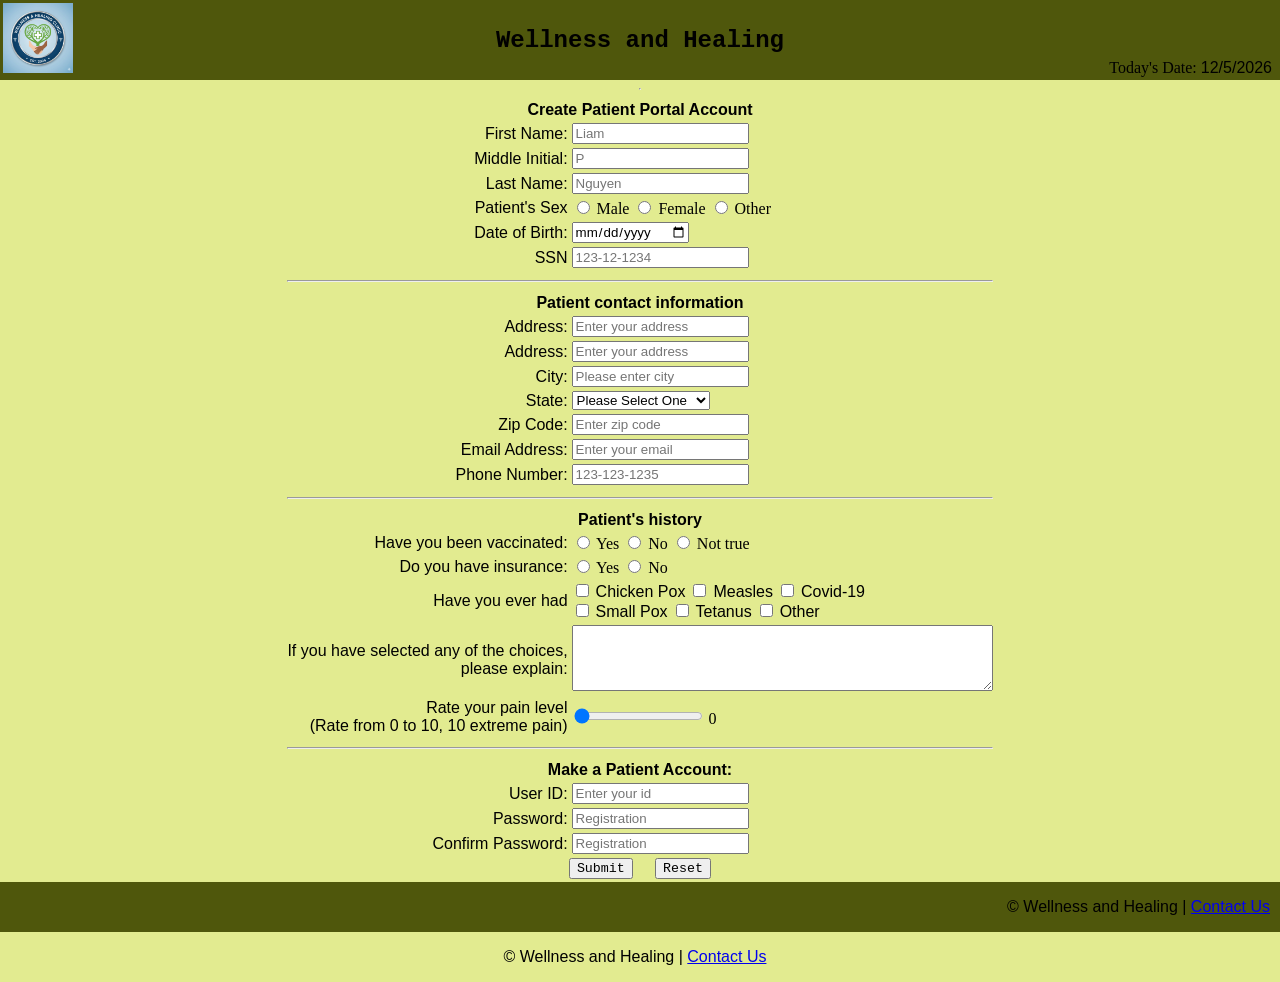
<file: index.html>
<!DOCTYPE html>
<!--
Name: Liam Nguyen
Date created:
Date last updated:
Purpose: Homework 1 HTML Form
-->
<html lang="en">
<head>
    <link rel="stylesheet" href="hw1.css"> <!-- links to css file-->

    <!-- displays text in the browser's tab -->
    <title>New Patient Registration | Wellness and Healing </title>
</head>
<body>
    <header>
        <table width="100%">
            <tr>
                <td valign="top" align="left" width="20%">
                    <div class="image">
  <img src="myclinic.png" alt="Wellness and Healing" width="70" id="logo">
</div>
                </td>

                <td>
                    <h2>Wellness and Healing </h2>
                </td>
               
                <td valign="bottom" align="right" width="20%">
                    Today's Date: <span id="today"></span>
                </td>
            </tr>
        </table>
    </header>
    <hr>
    <!--form begins here-->
<form action="thankyou.html">
<center>
    <div class="format">
        <table>
            <tr>
                <th colspan="4">Create Patient Portal Account</th>
            </tr>

            <!-- patient's information section of form starts here-->

            <tr>
                <td class="td1"><label for="fname">First Name:</label></td>
                <td>
                    <input
                        type="text"
                        name="fname"
                        id="fname"
                        maxlength="30"
                        required
                        title="Please enter your first name"
                        placeholder="Liam"
                        />
                </td>
            </tr>

            <tr>
                <td class="td1"><label for="mini">Middle Initial:</label></td>
                <td>
                    <input
                        type="text"
                        name="mini"
                        id="mini"
                        maxlength="30"
                        required
                        title="Please enter your middle initial"
                        placeholder="P"
                        />
                </td>
            </tr>

            <tr>
                <td class="td1"><label for="lname">Last Name:</label></td>
                <td>
                    <input
                        type="text"
                        name="lname"
                        id="lname"
                        maxlength="30"
                        required
                        title="Please enter your last name"
                        placeholder="Nguyen"
                        />
                </td>
            </tr>
            <tr>
    <td class="td1"><label for="psex">Patient's Sex</label></td>
    <td>
        <input
            type="radio"
            id="s1"
            name="psex"
            value="Male">
        Male

        <input
            type="radio"
            id="s2"
            name="psex"
            value="Female">
        Female

        <input
            type="radio"
            id="s3"
            name="psex"
            value="Other">
        Other
    </td>
</tr>

<tr>
    <td class="td1"><label for="dob">Date of Birth:</label></td>
    <td>
        <input
            type="date"
            id="dob"
            name="dob"
            />
    </td>
</tr>
<tr>
    <td class="td1"><label for="ssn">SSN</label></td>
    <td>
        <input
            type="password"
            minlength="11"
            maxlength="11"
            name="ssn"
            id="ssn"
            required
            title="Please enter your social security number DO NOT ENTER YOUR REAL SSN"
            placeholder="123-12-1234">
    </td>
</tr>
<tr>
    <th colspan="4"><hr></th> <!-- This makes a line allowing it to be more organized-->
</tr>

<tr>
  <th colspan="4">Patient contact information</th>
</tr>

<!--Address-->

<tr>
    <td class="td1"><label for="address1">Address:</label></td>
    <td>
        <input type="text"
               name="address1"
               id="address1"
               maxlength="30"
               title="Please enter your address"
               required
               placeholder="Enter your address"
               />
    </td>
</tr>
<tr>
    <td class="td1"><label for="address2">Address:</label></td>
    <td>
        <input type="text"
               name="address2"
               id="address2"
               maxlength="30"
               title="Please enter your address"
               required
               placeholder="Enter your address"/>
    </td>
</tr>
<tr>
     <td class="td1"><label for="city">City:</label></td>
    <td>
        <input type="text"
               name="city"
               id="city"
               maxlength="30"
               title="Please enter your city"
               required
               placeholder="Please enter city">
    </td>
</tr>
<!--All the states including DC and PR-->
<tr>
     <td class="td1"><label for="state">State:<Label></td>
     <td>
	     <select>
           <option selected disabled>Please Select One</option>
           <option value="AL">Alabama</option>
           <option value="AK">Alaska</option>
           <option value="AZ">Arizona</option>
           <option value="AR">Arkansas</option>
           <option value="CA">California</option>
           <option value="CO">Colorado</option>
           <option value="CT">Connecticut</option>
           <option value="DE">Delaware</option>
           <option value="DC">District of Columbia</option>
           <option value="FL">Florida</option>
           <option value="GA">Georgia</option>
           <option value="GU">Guam</option>	
           <option value="HI">Hawaii</option>	
           <option value="ID">Idaho</option>	
           <option value="IL">Illinois</option>	
           <option value="IN">Indiana</option>	
           <option value="IA">Iowa</option>	
           <option value="KS">Kansas</option>	
           <option value="KY">Kentucky</option>	
           <option value="LA">Louisiana</option>	
           <option value="ME">Maine</option>	
           <option value="MD">Maryland</option>	
           <option value="MA">Massachusetts</option>	
           <option value="MI">Michigan</option>	
           <option value="MN">Minnesota</option>	
           <option value="MS">Mississippi</option>	
           <option value="MO">Missouri</option>
           <option value="MT">Montana</option>
           <option value="NE">Nebraska</option>
           <option value="NV">Nevada</option>	
           <option value="NH">New Hampshire</option>	
           <option value="NJ">New Jersey</option>	
           <option value="NM">New Mexico</option>	
           <option value="NY">New York</option>	
           <option value="NC">North Carolina</option>	
           <option value="ND">North Dakota</option>	
           <option value="OH">Ohio</option>	
           <option value="OK">Oklahoma</option>	
           <option value="OR">Oregon</option>	
           <option value="PA">Pennsylvania</option>	
           <option value="PR">Puerto Rico</option>	
           <option value="RI">Rhode Island</option>	
           <option value="SC">South Carolina</option>	
           <option value="SD">South Dakota</option>	
           <option value="TN">Tennessee</option>	
           <option value="TX">Texas</option>	
           <option value="UT">Utah</option>	
           <option value="VT">Vermont</option>	
           <option value="VA">Virginia</option>	
           <option value="WA">Washington</option>	
           <option value="WV">West Virginia</option>	
           <option value="WI">Wisconsin</option>	
           <option value="WY">Wyoming</option>	
        </select>
       </td>
 </tr>
 <tr>
    <td class="td1"><label for="zcode">Zip Code:</label></td>
    <td>
        <input type="text"
               name="zcode"
               id="zcode"
               minlength="5"
               maxlength="10"
               pattern="[0-9]{5,10}"
               title="Please enter your city"
               required
               placeholder="Enter zip code ">
    </td>
</tr>

<tr>
    <td class="td1"><label for="email">Email Address:</label></td>
    <td>
        <input type="text"
               name="email"
               id="email"
               required
               maxlength="30"
               title="Please enter your email"
               placeholder="Enter your email">
    </td>
</tr>

<tr>
    <td class="td1"><label for="phonenum">Phone Number:</label></td>
    <td>
        <input type="text"
               name="phonenum"
               id="phonenum"
               pattern="[0-9]{3}-[0-9]{3}-[0-9]{4}"
               required
               maxlength="12"
               title="Please enter your phone number"
               required
               placeholder="123-123-1235">
    </td>
</tr>
<tr>
    <th colspan="4"><hr></th> <!-- This makes a line allowing it to be more organized-->
</tr>
<!--Patient background-->
<tr>
    <th colspan="4">Patient's history</th>
</tr>

<tr>
    <td class="td1"><label for="vacc">Have you been vaccinated:</label></td>
    <td>
        <input
            type="radio"
            id="v1"
            name="vacc"
            value="Yes">
        Yes

        <input
            type="radio"
            id="v2"
            name="vacc"
            value="No"
            />
        No
         <input
            type="radio"
            id="v2"
            name="vacc"
            value="Not true"
            />
        Not true
    </td>
</tr>

<tr>
    <td class="td1"><label for="insur">Do you have insurance:</label></td>
    <td>
        <input
            type="radio"
            id="i1"
            name="insur"
            value="Yes"
            />
        Yes

        <input
            type="radio"
            id="i2"
            name="insur"
            value="No"
            />
        No
        
    </td>
</tr>

<tr>
    <td class="td1"><label for="pat_hist">Have you ever had</label></td>
    <td>
        <input type="checkbox" id="option1" value="Chicken Pox">
        <label for="Chicken Pox">Chicken Pox</label>

        <input type="checkbox" id="option2" value="Measles">
        <label for="Measles">Measles</label>

        <input type="checkbox" id="option3" value="Covid-19">
        <label for="Covid-19">Covid-19</label><br>

        <input type="checkbox" id="option4" value="Small Pox">
        <label for="Small Pox">Small Pox</label>

        <input type="checkbox" id="option5" value="Tetanus">
        <label for="Tetanus">Tetanus</label>

        <input type="checkbox" id="option6" value="Other">
        <label for="Other">Other</label>
    </td>
</tr>

<tr>
    <td class="td1" align="right">
        <label for="notes">If you have selected any of the choices, <br> please explain:</label>
    </td>
    <td>
        <textarea
            rows="4"
            cols="50"
            maxlength="500"
            id="notes"
            name="notes"
            title="Please write a description of the symptoms you are experiencing"
            placeholder="(insert text here...)">
        </textarea>
        <span id="description_text"></span>
    </td>
</tr>
<!-- Slider HTML Coding -->
<tr>
    <td class="td1">
        <label for="range">Rate your pain level<br>(Rate from 0 to 10, 10 extreme pain)</label></td>
    <td>
        <input
            type="range"
            name="range"
            id="range"
            min="0"
            max="10"
            value="0"
        />
        <span id="range-slider"></span>
    </td>
</tr>

<tr>
    <th colspan="4"><hr></th> <!-- Webpage splitter -->
</tr>

<!-- Patient login information -->
<tr>
    <th colspan="4">Make a Patient Account:</th>
</tr>

<tr>
    <td class="td1"><label for="username">User ID:</label></td>
    <td>
        <input
            type="text"
            name="username"
            id="username"
            maxlength="20"
            required
            title="Please enter your username"
            placeholder="Enter your id"
        />
    </td>
</tr>

<tr>
    <td class="td1"><label for="pass">Password:</label></td>
    <td>
        <input
            type="password"
            name="pass"
            id="pass"
            minlength="10"
            maxlength="30"
            required
            title="Please enter Password"
            placeholder="Registration"
        />
    </td>
</tr>

<tr>
    <td class="td1"><label for="c_pass">Confirm Password:</label></td>
    <td>
        <input
            type="password"
            name="c_pass"
            id="c_pass"
            minlength="10"
            maxlength="30"
            required
            title="Please re-enter your password"
            placeholder="Registration"
        />
    </td>
</tr>

<tr>
    <td class="td1" colspan="4">
        <center>
            <input type="submit" name="submit" id="submit"
                style="font-family: 'Courier New', Courier, monospace;">

            &nbsp;&nbsp;&nbsp; <!-- spaces between submit and reset -->

            <input type="reset" name="reset" id="reset"
                style="font-family: 'Courier New', Courier, monospace;">
            </center>
        </td>
    </tr>
    </table>
</div>
</center>
</form>

<!-- Footer goes here -->
<footer>
    <p id="footer">© Wellness and Healing |
        <a href="paste_link_here" target="_blank" rel="noopener noreferrer">Contact Us</a>
    </p>
</footer>
<p id="footer">© Wellness and Healing | <a href="https://memorialhermann.org/doctors/pediatricians/dr-thang-hoang-md-1932101268" target="_blank" rel="noopener noreferrer">Contact Us</a></p>
<script src="hw1.js"></script>
    </body>
</html>


        </table>
    </div>
</center>
</form>
</body>
</html>
</file>
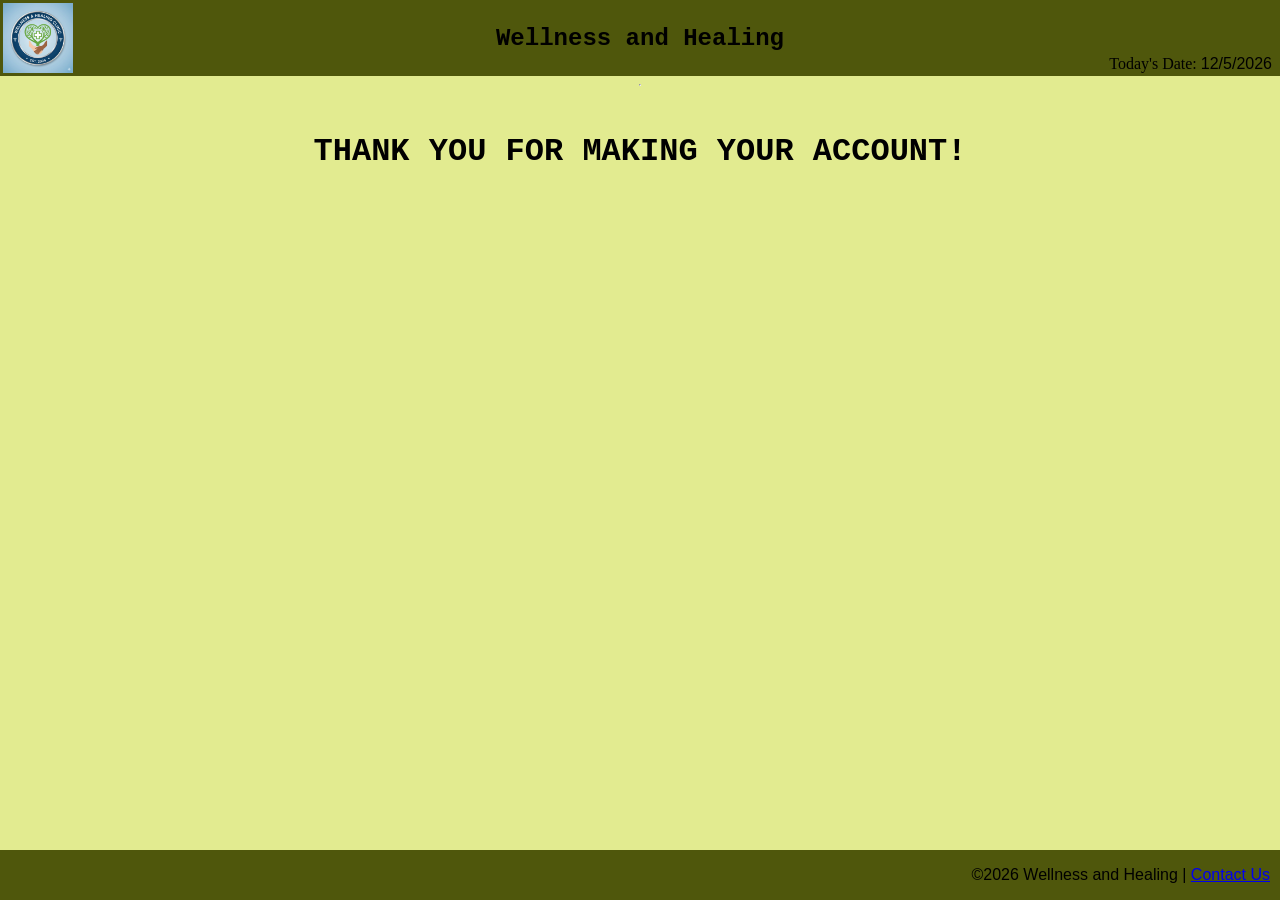
<file: thankyou.html>
<!DOCTYPE html>
<!--
    Name: Liam Nguyen
    Date created:
    Date Modified:
    Purpose: Homework 1 HTML Form
-->
<html lang="en">
<head>
    <link rel="stylesheet" href="hw1.css"> <!-- links to css file-->

    <!--displays text in the browser's tab-->
    <title>Thank you | Wellness and Healing</title> <!--Change here-->
</head>

<body>
<header>
    <table width="100%">
        <tr>
            <td valign="top" align="left" width="20%">
                <div class="image">
                    <img align="center" src="myclinic.png" alt="Inset name of your Logo" width="70px" id="logo"/>
                </div>
            </td>

            <td>
                <h2>Wellness and Healing</h2>
            </td>

            <td valign="bottom" align="right" width="20%">
                Today's Date: <span id="today"></span>
            </td>
        </tr>
    </table>
</header>
<hr>
<!--thank you message-->
<br>
<main>
    <h1>THANK YOU FOR MAKING YOUR ACCOUNT!</h1>
</main>
<!--footer goes here-->
<footer>
    <p id="footer">©2026 Wellness and Healing | <a href="https://memorialhermann.org/doctors/pediatricians/dr-thang-hoang-md-1932101268" target="_blank" rel="noopener noreferrer">Contact Us</a></p>
</footer>

<script src="hw1.js"></script>
</body>
</html>
</file>
<file: hw1.css>
/*
Name: Liam Nguyen
Date created:
Date Modified:
Purpose: Homework 1 css
*/

header {
    width: 100%;
    background-color: rgb(79, 87, 12);
}

body {
    display: flex;
    flex-direction: column;
    align-items: center;
    background-color: rgb(226, 235, 144);
    margin: 0;
    height: 100%;
    max-height: 100%;
    min-height: 100vh; /*make sure the page is height of the viewport */
}

form {
  flex-grow: 1;
}

h1, h2 {
  text-align: center;
  font-family: 'Courier New', Courier, monospace;
  font-weight: bold;
  flex-grow: 1;
}

main {
  text-align: center;
  font-family: 'Times New Roman', Times, serif;
  font-weight: normal;
  flex-grow: 1;
}

.image {
  text-align: left;
}

.td1 {
  text-align: right;
  font-family: "optima", sans-serif;
  font-weight: normal;
}

th {
  text-align: center;
  font-family: "optima", sans-serif;
}

footer {
  position: flex;
  bottom: 0;
  width: 100%;
  background-color:rgb(79, 87, 12) ;
  height: 3.0 rem;
}

#footer {
  text-align: right;
  font-family: "optima", sans-serif;
  font-weight: normal;
  margin-right: 10px;
}

label {
  text-align: right;
  font-family: "optima", sans-serif;
  font-weight: normal;
}

input {
  text-align: left;
  font-family: "optima", sans-serif;
  font-weight: normal;
}

textarea {
  text-align: left;
  font-family: "optima", sans-serif;
  font-weight: normal;
}

#today {
  text-align: left;
  font-family: "optima", sans-serif;
  font-weight: normal;
  margin-right: 5px;
}
</file>
